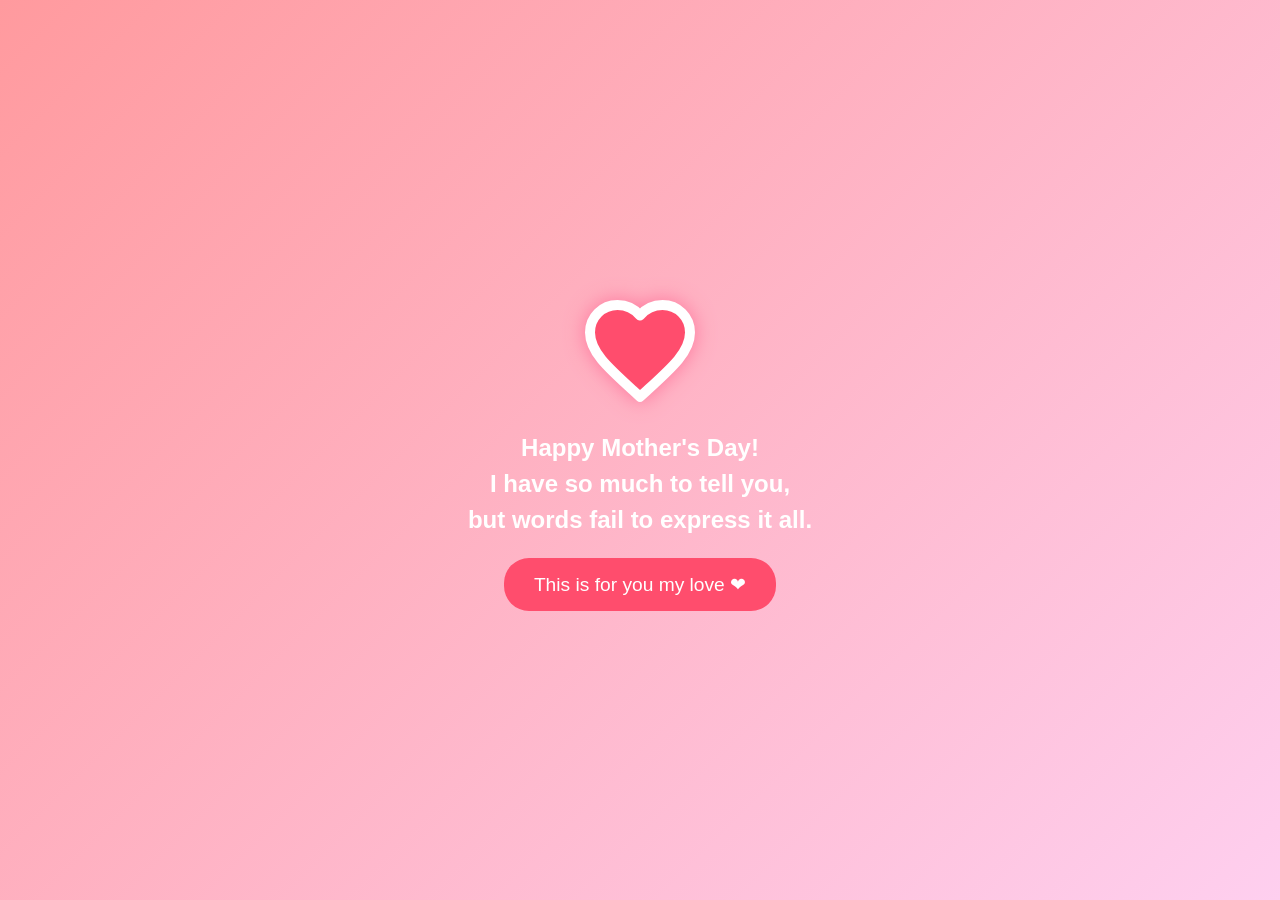
<file: index.html>
<!DOCTYPE html>
<html lang="en">

<head>
    <meta charset="UTF-8">
    <meta name="viewport" content="width=device-width, initial-scale=1.0">
    <title>Happy Mother's Day ❤️</title>
    <style>
        /* General Reset */
        
        body {
            margin: 0;
            height: 100vh;
            display: flex;
            justify-content: center;
            align-items: center;
            /* background: linear-gradient(135deg, #f984b5, #f57b8f); */
            /* background: linear-gradient(135deg, #f7dc6f, #ffd700); */
            background: linear-gradient(135deg, #ff9a9e, #fecfef);
            font-family: "Comic Sans MS", cursive, sans-serif;
            color: #fff;
            text-align: center;
            flex-direction: column;
        }
        
        .heart-container {
            display: flex;
            flex-direction: column;
            align-items: center;
            gap: 20px;
        }
        /* Perfect Heart SVG */
        
        .heart {
            width: 120px;
            height: 120px;
            fill: #ff4d6d;
            animation: pulse 1.5s infinite ease-in-out;
            filter: drop-shadow(0 0 10px #ff759b);
        }
        /* Glow Effect */
        
        @keyframes pulse {
            0%,
            100% {
                transform: scale(1);
                filter: drop-shadow(0 0 10px #ff759b);
            }
            50% {
                transform: scale(1.2);
                filter: drop-shadow(0 0 30px #ff759b);
            }
        }
        /* Shayari Text Styling */
        
        .shayari-text {
            font-size: 1.5em;
            font-weight: bold;
            color: white;
            display: inline-block;
            line-height: 1.5;
            opacity: 0;
            /* Initially hidden */
            animation: fadeInText 1.5s forwards;
        }
        /* Animation for Text */
        
        @keyframes fadeInText {
            0% {
                opacity: 0;
            }
            100% {
                opacity: 1;
            }
        }
        /* Animation for words */
        
        .word {
            opacity: 0;
            display: inline-block;
            animation: fadeInWord 1.5s forwards;
        }
        
        .word:nth-child(1) {
            animation-delay: 0.5s;
        }
        
        .word:nth-child(2) {
            animation-delay: 1.5s;
        }
        
        .word:nth-child(3) {
            animation-delay: 2s;
        }
        
        .word:nth-child(4) {
            animation-delay: 2.5s;
        }
        
        .word:nth-child(5) {
            animation-delay: 3s;
        }
        
        .word:nth-child(6) {
            animation-delay: 3.5s;
        }
        
        .word:nth-child(7) {
            animation-delay: 4s;
        }
        
        .word:nth-child(8) {
            animation-delay: 4.5s;
        }
        
        .word:nth-child(9) {
            animation-delay: 5s;
        }
        
        .word:nth-child(10) {
            animation-delay: 5.5s;
        }
        
        .word:nth-child(11) {
            animation-delay: 6s;
        }
        
        .word:nth-child(12) {
            animation-delay: 6.5s;
        }
        
        .word:nth-child(13) {
            animation-delay: 7s;
        }
        
        .word:nth-child(14) {
            animation-delay: 7.5s;
        }
        
        .word:nth-child(15) {
            animation-delay: 8s;
        }
        
        .word:nth-child(16) {
            animation-delay: 8.5s;
        }
        
        .word:nth-child(17) {
            animation-delay: 9s;
        }
        
        .word:nth-child(18) {
            animation-delay: 9.5s;
        }
        
        .word:nth-child(19) {
            animation-delay: 9.5s;
        }
        
        .word:nth-child(20) {
            animation-delay: 9.5s;
        }
        
        @keyframes fadeInWord {
            to {
                opacity: 1;
            }
        }
        /* Button Styling */
        
        .propose-btn {
            background-color: #ff4d6d;
            border: none;
            padding: 15px 30px;
            color: white;
            font-size: 1.2em;
            cursor: pointer;
            border-radius: 25px;
            transition: background-color 0.3s ease;
        }
        
        .propose-btn:hover {
            background-color: #ffffff;
            color: #f2264b;
        }
    </style>
</head>

<body>
    <div class="heart-container">
        <svg class="heart" xmlns="http://www.w3.org/2000/svg" viewBox="0 0 24 24" fill="none" stroke="currentColor" stroke-width="2" stroke-linecap="round" stroke-linejoin="round">
      <path d="M12 21.35l-1.45-1.32C5.4 15.36 2 12.28 2 8.5 2 5.42 4.42 3 7.5 3c1.74 0 3.41.81 4.5 2.09C13.09 3.81 14.76 3 16.5 3 19.58 3 22 5.42 22 8.5c0 3.78-3.4 6.86-8.55 11.54L12 21.35z" />
    </svg>

        <!-- First Line of Shayari (Appears first) -->
        <div class="shayari-text">
            <span class="word">Happy</span>
            <span class="word">Mother's</span>
            <span class="word">Day!</span><br>

            <span class="word">I</span>
            <span class="word">have</span>
            <span class="word">so</span>
            <span class="word">much</span>
            <span class="word">to</span>
            <span class="word">tell</span>
            <span class="word">you,</span><br>
            <span class="word">but</span>
            <span class="word">words</span>
            <span class="word">fail</span>
            <span class="word">to</span>
            <span class="word">express</span>
            <span class="word">it</span>
            <span class="word">all.</span>
        </div>



        <button class="propose-btn" onclick="window.location.href='letter.html'">
  This is for you my love ❤
</button>
    </div>
</body>

</html>

</html>
</file>
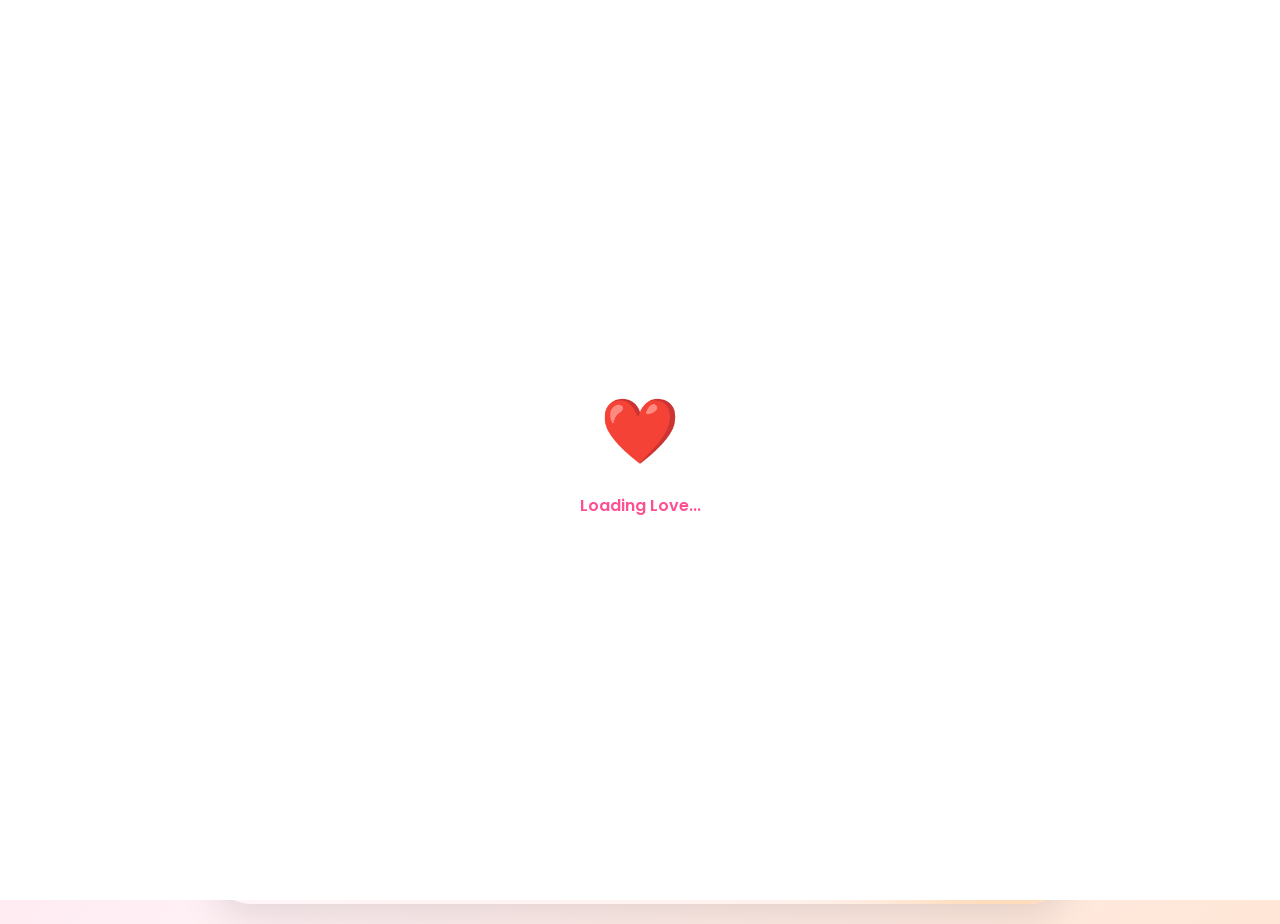
<file: letter.html>
<!DOCTYPE html>
<html lang="en">

<head>

    <meta charset="UTF-8">
    <meta name="viewport" content="width=device-width, initial-scale=1.0">

    <title>Happy Mother's Day ❤️</title>

    <!-- Fonts -->
    <link rel="preconnect" href="https://fonts.googleapis.com">
    <link rel="preconnect" href="https://fonts.gstatic.com" crossorigin>

    <link href="https://fonts.googleapis.com/css2?family=Poppins:wght@300;400;500;600;700&family=Great+Vibes&display=swap" rel="stylesheet">

    <!-- CSS -->
    <link rel="stylesheet" href="style.css">

</head>

<body>

    <!-- Loading Screen -->
    <div class="loader" id="loader">

        <div class="loader-heart">❤️</div>

        <p>Loading Love...</p>

    </div>

    <!-- Floating Hearts -->
    <div class="floating-hearts" id="hearts"></div>

    <!-- Main Website -->
    <main class="main-content" id="mainContent">

        <section class="hero">

            <div class="card">

                <!-- Glowing Background -->
                <div class="glow glow1"></div>
                <div class="glow glow2"></div>

                <!-- Title -->
                <h1 class="title">
                    Happy Mother's Day ❤️
                </h1>

                <p class="subtitle">
                    To My Amazing Partner
                </p>

                <!-- Photo -->
                <div class="photo-frame">

                    <img src="shin.webp" alt="photo">

                </div>

                <!-- Message -->
                <p class="message">
                    Mahal kita, aking asawa, sa kulitan at tawa,<br> kahit galing sa trabaho, pagod ay nawawala.<br> Sa kabila ng araw na ikaw ay pagod din sa gawa,<br> umuuwi ka pa rin na may pagkain at pag-aalaga.<br> Inuuna mo kami, lagi mong pinaparamdam,
                    <br> na ang pamilya natin ang iyong tahanan.<br> Ikaw, ako, at ang indong natin—pamilyang buo at totoo,<br> sa bawat araw, pagmamahal ang bumubuo sa puso ❤️
                </p>

                <!-- Buttons -->
                <div class="button-group">

                    <button class="primary-btn" onclick="openEnvelope()">
            Open Message 💌
          </button>

                </div>

            </div>

        </section>

    </main>

    <!-- Envelope Popup -->
    <div class="overlay" id="overlay">

        <div class="popup-envelope-container">

            <div class="envelope" id="envelope">

                <div class="letter">

                    <h2>Mahal ❤️</h2>

                    <p>
                        Gusto lang naming sabihin ni Indong kung gaano ka namin kamahal. Kahit galing ka sa trabaho at pagod, lagi mo pa ring inuuna ang pag-aalaga sa amin—nagpapakain ka, inaalagaan mo kami, at pinaparamdam mo ang pagmamahal mo araw-araw.

                        <br><br> Hindi namin iyon pinapabayaan o kinakalimutan. Ramdam na ramdam namin ang sipag mo, ang sakripisyo mo, at ang napakalaki mong pagmamahal para sa pamilya natin.

                        <br><br> Dahil sa’yo, ang bahay natin ay puno ng saya, at pagmamahal.

                        <br><br> Mahal na mahal ka namin ni Indong, sobra 💖
                    </p>

                </div>

            </div>

            <button class="close-btn" onclick="closeEnvelope()">
        Close ✖
      </button>

        </div>

    </div>

    <!-- JS -->
    <script src="script.js"></script>

</body>

</html>
</file>
<file: style.css>
* {
    margin: 0;
    padding: 0;
    box-sizing: border-box;
}

body {
    font-family: 'Poppins', sans-serif;
    overflow-x: hidden;
    background: linear-gradient(135deg, #ffd6e7, #fff0f5, #ffe6d6);
    min-height: 100vh;
    color: #5a2d3b;
}


/* =========================
   LOADER
========================= */

.loader {
    position: fixed;
    inset: 0;
    background: white;
    display: flex;
    flex-direction: column;
    justify-content: center;
    align-items: center;
    z-index: 99999;
    transition: 1s ease;
}

.loader.hide {
    opacity: 0;
    visibility: hidden;
}

.loader-heart {
    font-size: 4rem;
    animation: pulse 1s infinite;
}

.loader p {
    margin-top: 15px;
    font-weight: 600;
    color: #ff4f93;
}

@keyframes pulse {
    0% {
        transform: scale(1);
    }
    50% {
        transform: scale(1.2);
    }
    100% {
        transform: scale(1);
    }
}


/* =========================
   MAIN CONTENT
========================= */

.main-content {
    opacity: 0;
    animation: pageFade 1.5s ease forwards;
    animation-delay: 0.5s;
}

@keyframes pageFade {
    from {
        opacity: 0;
        transform: scale(1.03);
        filter: blur(10px);
    }
    to {
        opacity: 1;
        transform: scale(1);
        filter: blur(0);
    }
}


/* =========================
   FLOATING HEARTS
========================= */

.floating-hearts {
    position: fixed;
    width: 100%;
    height: 100%;
    inset: 0;
    overflow: hidden;
    z-index: -1;
}

.heart {
    position: absolute;
    bottom: -50px;
    animation: floatUp linear forwards;
}

@keyframes floatUp {
    0% {
        transform: translateY(0) scale(1);
        opacity: 0;
    }
    10% {
        opacity: 1;
    }
    100% {
        transform: translateY(-120vh) scale(1.5) rotate(360deg);
        opacity: 0;
    }
}


/* =========================
   HERO
========================= */

.hero {
    min-height: 100vh;
    display: flex;
    justify-content: center;
    align-items: center;
    padding: 20px;
}


/* =========================
   CARD
========================= */

.card {
    position: relative;
    overflow: hidden;
    width: 100%;
    max-width: 850px;
    padding: 45px;
    border-radius: 35px;
    background: rgba(255, 255, 255, 0.35);
    backdrop-filter: blur(18px);
    box-shadow: 0 10px 40px rgba(0, 0, 0, 0.12);
    text-align: center;
    animation: cardEntrance 1.5s ease;
}

@keyframes cardEntrance {
    from {
        opacity: 0;
        transform: translateY(40px) scale(0.95);
    }
    to {
        opacity: 1;
        transform: translateY(0) scale(1);
    }
}


/* Glowing Effects */

.glow {
    position: absolute;
    border-radius: 50%;
    filter: blur(70px);
    z-index: -1;
}

.glow1 {
    width: 250px;
    height: 250px;
    background: #ff9ac4;
    top: -80px;
    left: -60px;
}

.glow2 {
    width: 220px;
    height: 220px;
    background: #ffd2a6;
    bottom: -80px;
    right: -60px;
}


/* =========================
   TITLE
========================= */

.title {
    font-family: 'Great Vibes', cursive;
    font-size: 4.5rem;
    color: #ff4f93;
    animation: titleFloat 3s ease-in-out infinite;
}

.subtitle {
    margin-top: 10px;
    font-size: 1.2rem;
    font-weight: 600;
}

@keyframes titleFloat {
    0% {
        transform: translateY(0);
    }
    50% {
        transform: translateY(-8px);
    }
    100% {
        transform: translateY(0);
    }
}


/* =========================
   PHOTO
========================= */

.photo-frame {
    width: 230px;
    height: 230px;
    margin: 35px auto;
    border-radius: 50%;
    overflow: hidden;
    border: 8px solid rgba(255, 255, 255, 0.8);
    box-shadow: 0 10px 30px rgba(0, 0, 0, 0.15);
    animation: photoFloat 4s ease-in-out infinite;
}

.photo-frame img {
    width: 100%;
    height: 100%;
    object-fit: cover;
}

@keyframes photoFloat {
    0% {
        transform: translateY(0);
    }
    50% {
        transform: translateY(-10px);
    }
    100% {
        transform: translateY(0);
    }
}


/* =========================
   MESSAGE
========================= */

.message {
    line-height: 2;
    font-size: 1.05rem;
    margin-bottom: 35px;
}


/* =========================
   BUTTONS
========================= */

.button-group {
    margin-top: 20px;
}

button {
    border: none;
    cursor: pointer;
    transition: 0.3s ease;
    font-family: 'Poppins', sans-serif;
}

.primary-btn,
.close-btn {
    padding: 15px 28px;
    border-radius: 999px;
    background: linear-gradient( 135deg, #ff5c9f, #ff7eb3);
    color: white;
    font-size: 1rem;
    font-weight: 600;
    box-shadow: 0 8px 20px rgba(255, 92, 159, 0.3);
}

.primary-btn:hover,
.close-btn:hover {
    transform: translateY(-3px) scale(1.05);
}


/* =========================
   OVERLAY
========================= */

.overlay {
    position: fixed;
    inset: 0;
    background: rgba(255, 255, 255, 0.15);
    backdrop-filter: blur(12px);
    display: none;
    justify-content: center;
    align-items: center;
    z-index: 999;
    animation: fadeOverlay 0.5s ease;
}

@keyframes fadeOverlay {
    from {
        opacity: 0;
    }
    to {
        opacity: 1;
    }
}


/* Popup */

.popup-envelope-container {
    display: flex;
    flex-direction: column;
    align-items: center;
    gap: 20px;
}


/* =========================
   ENVELOPE
========================= */

.envelope {
    position: relative;
    width: 360px;
    height: 250px;
    background: #ff8fb1;
    border-radius: 18px;
    overflow: hidden;
    box-shadow: 0 15px 35px rgba(0, 0, 0, 0.25);
}


/* Flap */

.envelope::before {
    content: '';
    position: absolute;
    inset: 0;
    background: #ff6f9f;
    clip-path: polygon(0 0, 50% 55%, 100% 0);
    transform-origin: top;
    transition: 1s;
    z-index: 3;
}


/* Open */

.envelope.open::before {
    transform: rotateX(180deg);
}


/* Letter */

.letter {
    position: absolute;
    width: 90%;
    height: 90%;
    left: 5%;
    bottom: -100%;
    padding: 20px;
    border-radius: 15px;
    background: rgba(255, 255, 255, 0.88);
    backdrop-filter: blur(12px);
    transition: 1s;
    overflow: auto;
    z-index: 2;
    text-align: left;
}

.envelope.open .letter {
    bottom: 5%;
}


/* Letter Text */

.letter h2 {
    text-align: center;
    color: #ff4f93;
    margin-bottom: 15px;
}

.letter p {
    line-height: 1.8;
}


/* =========================
   MOBILE
========================= */

@media(max-width:768px) {
    .title {
        font-size: 3rem;
    }
    .card {
        padding: 30px 22px;
    }
    .photo-frame {
        width: 180px;
        height: 180px;
    }
    .envelope {
        width: 290px;
        height: 220px;
    }
}
</file>
